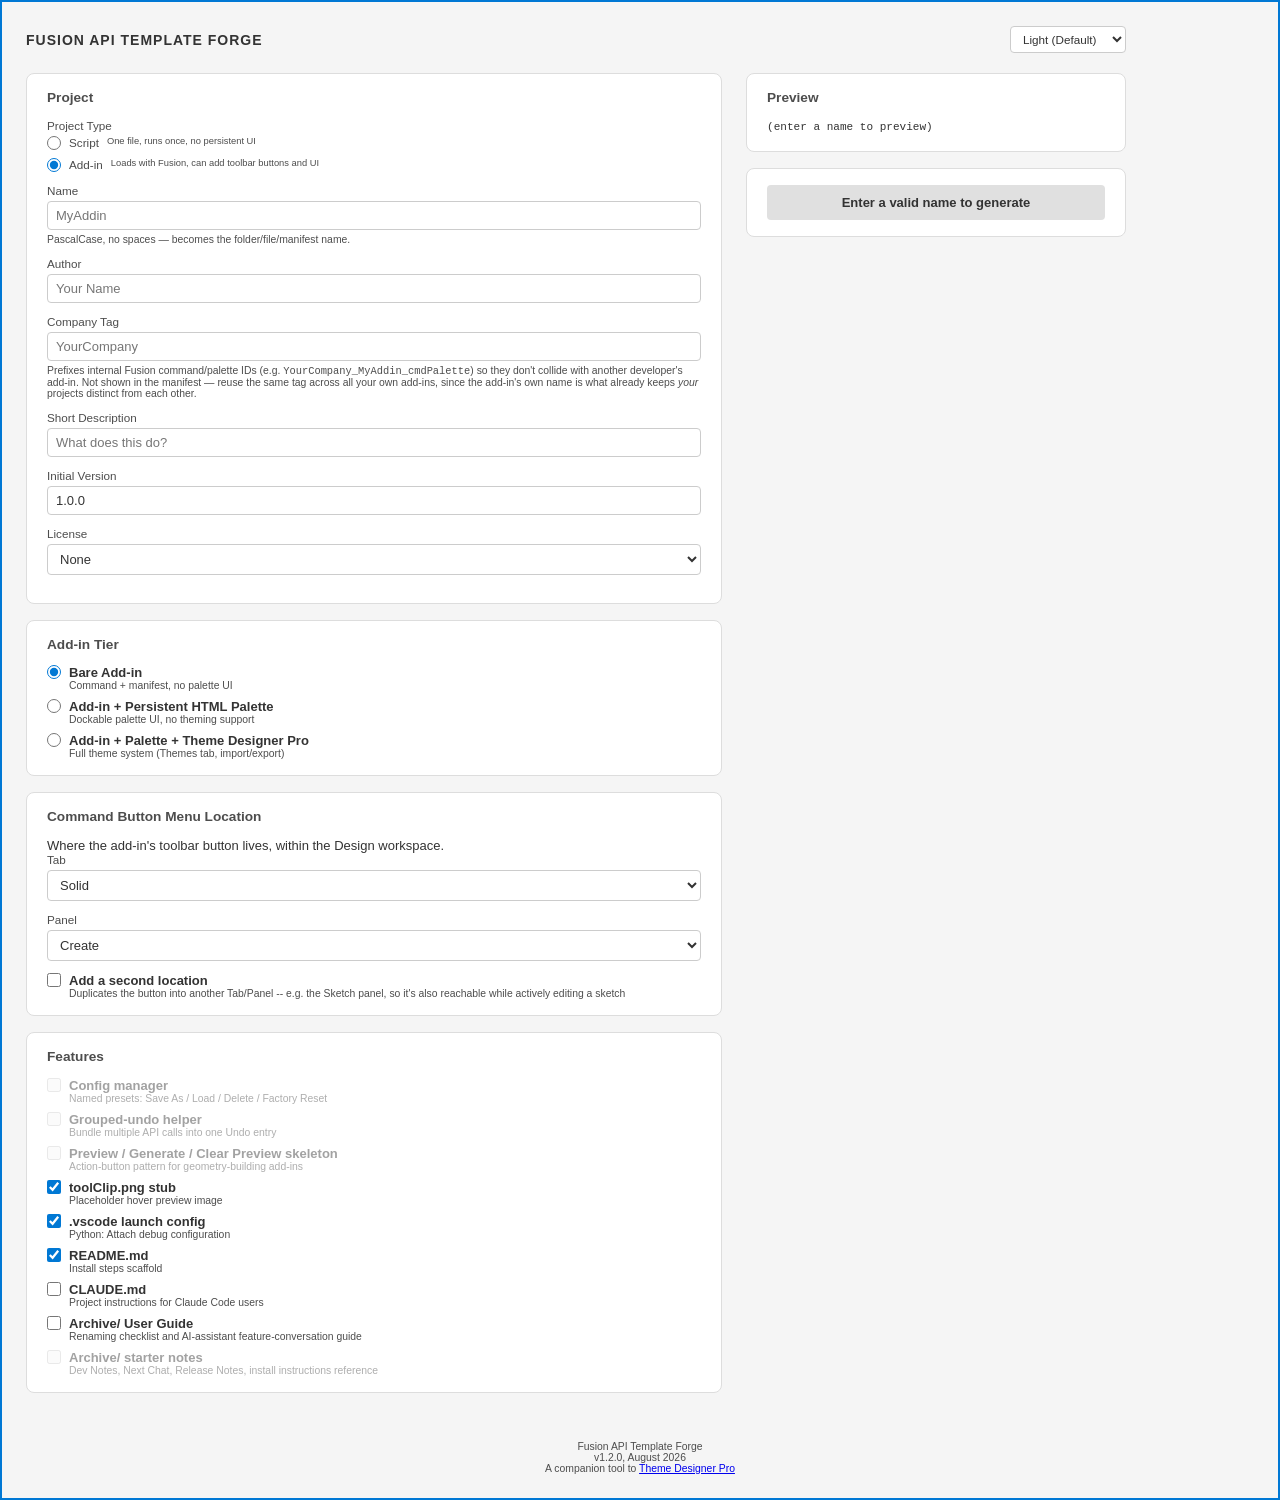
<file: index.html>
<!DOCTYPE html>
<html lang="en">
<head>
    <meta charset="UTF-8">
    <!-- Instantly redirects the browser to the actual app -->
    <meta http-equiv="refresh" content="0; url=FusionAPITemplateForge.html">
    <title>Loading Fusion API Template Forge...</title>
</head>
<body>
    <p>Redirecting to the Fusion API Template Forge... <a href="FusionAPITemplateForge.html">Click here</a> if you are not redirected automatically.</p>
</body>
</html>
</file>
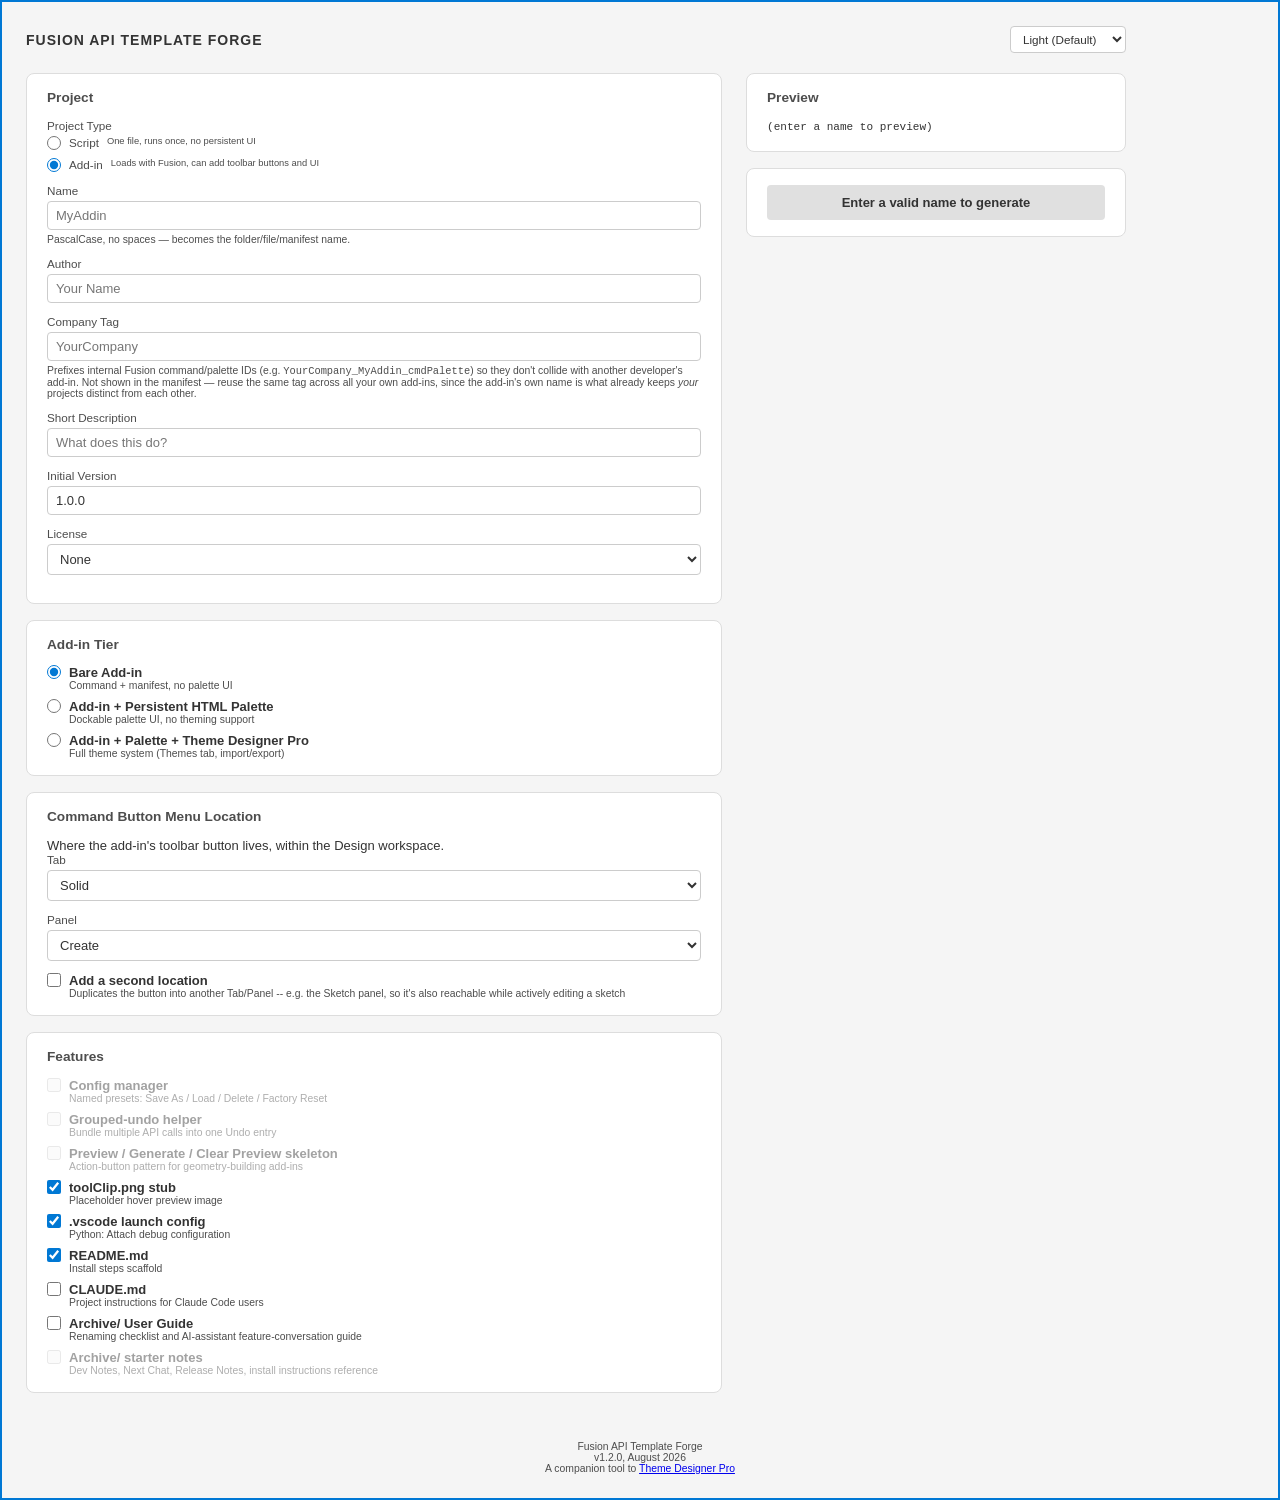
<file: FusionAPITemplateForge.html>
<!DOCTYPE html>
<html lang="en">
<head>
    <meta charset="UTF-8">
    <meta name="viewport" content="width=device-width, initial-scale=1.0">
    <title>Fusion API Template Forge</title>
    <link rel="stylesheet" href="style.css">
    <link rel="stylesheet" href="app.css">
</head>
<body>
    <div class="header">
        <div class="header-title">
            <h2>Fusion API Template Forge</h2>
        </div>
        <select id="app-theme-select" title="Theme (this page is themed with the same system it generates)">
            <option value="">Light (Default)</option>
            <option value="Classic Dark">Classic Dark</option>
            <option value="Ocean">Ocean</option>
            <option value="Hacker">Hacker</option>
            <option value="Solarized Dark">Solarized Dark</option>
            <option value="Gruvbox Light">Gruvbox Light</option>
            <option value="Warm Sepia">Warm Sepia</option>
            <option value="Solarized Light">Solarized Light</option>
            <option value="Hot Pink">Hot Pink</option>
        </select>
    </div>

    <div class="layout">
        <div class="left">
            <div class="panel">
                <h3>Project</h3>

                <div class="field-row">
                    <label>Project Type</label>
                    <div class="radio-group" id="projectType-group">
                        <label><input type="radio" name="projectType" value="script"> Script <span class="option-sub">One file, runs once, no persistent UI</span></label>
                        <label><input type="radio" name="projectType" value="addin" checked> Add-in <span class="option-sub">Loads with Fusion, can add toolbar buttons and UI</span></label>
                    </div>
                </div>

                <div class="field-row" id="name-row">
                    <label for="input-name">Name</label>
                    <input type="text" id="input-name" placeholder="MyAddin" autocomplete="off">
                    <span class="hint">PascalCase, no spaces &mdash; becomes the folder/file/manifest name.</span>
                    <span class="error-text">Name must be PascalCase with no spaces or special characters (e.g. "MyAddin").</span>
                </div>

                <div class="field-row">
                    <label for="input-author">Author</label>
                    <input type="text" id="input-author" placeholder="Your Name" autocomplete="off">
                </div>

                <div class="field-row" id="company-row">
                    <label for="input-company">Company Tag</label>
                    <input type="text" id="input-company" placeholder="YourCompany" autocomplete="off">
                    <span class="hint">Prefixes internal Fusion command/palette IDs (e.g. <code>YourCompany_MyAddin_cmdPalette</code>) so they don't collide with another developer's add-in. Not shown in the manifest &mdash; reuse the same tag across all your own add-ins, since the add-in's own name is what already keeps <em>your</em> projects distinct from each other.</span>
                </div>

                <div class="field-row">
                    <label for="input-description">Short Description</label>
                    <input type="text" id="input-description" placeholder="What does this do?" autocomplete="off">
                </div>

                <div class="field-row">
                    <label for="input-version">Initial Version</label>
                    <input type="text" id="input-version" value="1.0.0" autocomplete="off">
                </div>

                <div class="field-row">
                    <label for="input-license">License</label>
                    <select id="input-license">
                        <option value="" selected>None</option>
                        <option value="MIT">MIT</option>
                        <option value="Apache-2.0">Apache-2.0</option>
                        <option value="CC-BY-NC-SA-4.0">CC BY-NC-SA 4.0</option>
                    </select>
                </div>
            </div>

            <div class="panel" id="tier-panel">
                <h3>Add-in Tier</h3>
                <div class="radio-group" id="tier-group">
                    <label>
                        <input type="radio" name="tier" value="bare" checked>
                        <span><span class="option-title">Bare Add-in</span><span class="option-sub">Command + manifest, no palette UI</span></span>
                    </label>
                    <label>
                        <input type="radio" name="tier" value="palette">
                        <span><span class="option-title">Add-in + Persistent HTML Palette</span><span class="option-sub">Dockable palette UI, no theming support</span></span>
                    </label>
                    <label>
                        <input type="radio" name="tier" value="theme">
                        <span><span class="option-title">Add-in + Palette + Theme Designer Pro</span><span class="option-sub">Full theme system (Themes tab, import/export)</span></span>
                    </label>
                </div>
                <div class="note" id="tier-note" style="display:none;"></div>
            </div>

            <div class="panel" id="placement-panel">
                <h3>Command Button Menu Location</h3>
                <span class="hint">Where the add-in's toolbar button lives, within the Design workspace.</span>
                <div class="field-row">
                    <label for="input-panel-tab">Tab</label>
                    <select id="input-panel-tab"></select>
                </div>
                <div class="field-row">
                    <label for="input-panel-id">Panel</label>
                    <select id="input-panel-id"></select>
                </div>
                <div class="checkbox-group">
                    <label><input type="checkbox" id="input-secondary-enabled"><span><span class="option-title">Add a second location</span><span class="option-sub">Duplicates the button into another Tab/Panel -- e.g. the Sketch panel, so it's also reachable while actively editing a sketch</span></span></label>
                </div>
                <div id="secondary-placement-fields" style="display:none;">
                    <div class="field-row">
                        <label for="input-panel-tab-2">Tab</label>
                        <select id="input-panel-tab-2"></select>
                    </div>
                    <div class="field-row">
                        <label for="input-panel-id-2">Panel</label>
                        <select id="input-panel-id-2"></select>
                    </div>
                </div>
            </div>

            <div class="panel">
                <h3>Features</h3>
                <div class="checkbox-group">
                    <label id="feat-configManager-label"><input type="checkbox" id="feat-configManager" checked><span><span class="option-title">Config manager</span><span class="option-sub">Named presets: Save As / Load / Delete / Factory Reset</span></span></label>
                    <label id="feat-groupedUndo-label"><input type="checkbox" id="feat-groupedUndo" checked><span><span class="option-title">Grouped-undo helper</span><span class="option-sub">Bundle multiple API calls into one Undo entry</span></span></label>
                    <label id="feat-previewGenerate-label"><input type="checkbox" id="feat-previewGenerate" checked><span><span class="option-title">Preview / Generate / Clear Preview skeleton</span><span class="option-sub">Action-button pattern for geometry-building add-ins</span></span></label>
                    <label id="feat-toolClip-label"><input type="checkbox" id="feat-toolClip" checked><span><span class="option-title">toolClip.png stub</span><span class="option-sub">Placeholder hover preview image</span></span></label>
                    <label id="feat-vscode-label"><input type="checkbox" id="feat-vscode" checked><span><span class="option-title">.vscode launch config</span><span class="option-sub">Python: Attach debug configuration</span></span></label>
                    <label id="feat-readme-label"><input type="checkbox" id="feat-readme" checked><span><span class="option-title">README.md</span><span class="option-sub">Install steps scaffold</span></span></label>
                    <label id="feat-claudeMd-label"><input type="checkbox" id="feat-claudeMd"><span><span class="option-title">CLAUDE.md</span><span class="option-sub">Project instructions for Claude Code users</span></span></label>
                    <label id="feat-archiveGuide-label"><input type="checkbox" id="feat-archiveGuide"><span><span class="option-title">Archive/ User Guide</span><span class="option-sub">Renaming checklist and AI-assistant feature-conversation guide</span></span></label>
                    <label id="feat-archiveExtras-label"><input type="checkbox" id="feat-archiveExtras"><span><span class="option-title">Archive/ starter notes</span><span class="option-sub">Dev Notes, Next Chat, Release Notes, install instructions reference</span></span></label>
                </div>
                <div class="note" id="bundled-note" style="display:none;">
                    Preview/Generate/Clear Preview calls the grouped-undo helper internally, so grouped-undo is locked on while it's checked.
                </div>
            </div>
        </div>

        <div class="right">
            <div class="panel">
                <h3>Preview</h3>
                <div id="file-tree"></div>
            </div>

            <div class="panel">
                <button class="btn" id="generate-btn" disabled>Enter a name to generate</button>
            </div>

            <div class="panel" id="next-steps-panel">
                <h3>Next Steps</h3>
                <div id="next-steps-content"></div>
            </div>
        </div>
    </div>

    <div class="field-hint version-footer">
        Fusion API Template Forge<br>
        <span id="app-version-line"></span><br>
        A companion tool to <a href="https://github.com/edjohnson100/ThemeDesigner" target="_blank" rel="noopener">Theme Designer Pro</a>
    </div>

    <script src="lib/jszip.min.js"></script>
    <script src="app.js"></script>
</body>
</html>
</file>
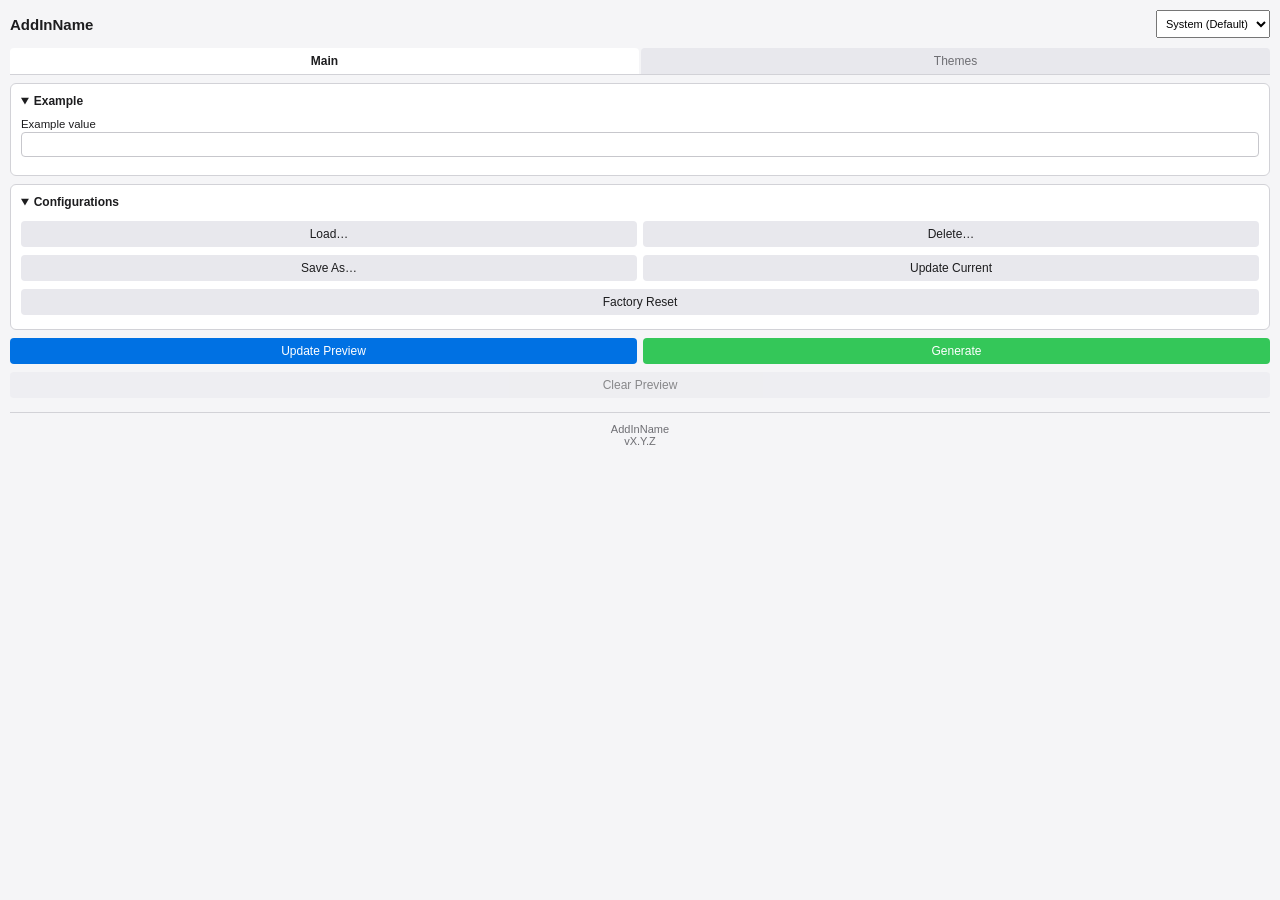
<file: templates/addin/palette/resources/AddInName_Index.html>
<!DOCTYPE html>
<html>
<head>
  <meta charset="utf-8">
  <link rel="stylesheet" href="style.css?v=1">
</head>
<body>
  <div id="app">
    <div class="header">
      <div>
        <h2>AddInName</h2>
        <div id="versionTag" class="sub-header"></div>
      </div>
      <!-- FORGE:IF themeDesigner -->
      <select id="theme.name" style="width: auto; height: 28px; font-size: 11px; padding: 2px 5px;">
        <option value="System">System (Default)</option>
        <option value="Light">Light</option>
        <option value="Dark">Dark</option>
        <option value="Midnight">Midnight</option>
        <option value="Sandstone">Sandstone</option>
      </select>
      <!-- FORGE:ENDIF -->
    </div>

    <div class="tabs">
      <button class="tab-button active" data-tab="main">Main</button>
      <!-- FORGE:IF themeDesigner -->
      <button class="tab-button" data-tab="themes">Themes</button>
      <!-- FORGE:ENDIF -->
    </div>

    <div id="notification" class="notification hidden"></div>

    <div id="tab-main" class="tab-panel active">
      <!-- TODO: replace this example section with your add-in's real fields. -->
      <details class="section" open>
        <summary>Example</summary>
        <label>Example value <input type="number" step="0.1" id="main.exampleValue"></label>
        <span class="field-error" data-error-for="exampleValue"></span>
      </details>

      <div id="main-notification" class="notification hidden"></div>

      <!-- FORGE:IF configManager -->
      <details class="section" open>
        <summary>Configurations</summary>
        <div class="config-active" id="main-config-active"></div>
        <div class="actions secondary">
          <button type="button" data-config-action="load" data-tab="main">Load&hellip;</button>
          <button type="button" data-config-action="delete" data-tab="main">Delete&hellip;</button>
        </div>
        <div class="actions secondary">
          <button type="button" data-config-action="save_as" data-tab="main">Save As&hellip;</button>
          <button type="button" id="main-config-update" data-config-action="update_current" data-tab="main">Update Current</button>
        </div>
        <div class="actions secondary">
          <button type="button" data-action="factory_reset" data-tab="main">Factory Reset</button>
        </div>
      </details>
      <!-- FORGE:ENDIF -->

      <!-- FORGE:IF previewGenerate -->
      <div class="actions">
        <button type="button" data-action="update_preview" data-tab="main">Update Preview</button>
        <button type="button" data-action="generate" data-tab="main">Generate</button>
      </div>
      <div class="actions secondary">
        <button type="button" class="clear-preview-button" data-action="clear_preview" data-tab="main" disabled>Clear Preview</button>
      </div>
      <!-- FORGE:ENDIF -->
    </div>

    <!-- FORGE:IF themeDesigner -->
    <div id="tab-themes" class="tab-panel">
      <details class="section" open>
        <summary>Themes</summary>
        <span class="field-hint">"System" (in the header above) follows your OS's light/dark setting automatically.</span>

        <label>Font family
          <select id="theme.fontFamily">
            <option value="-apple-system, &quot;Segoe UI&quot;, Helvetica, Arial, sans-serif">Sans-serif</option>
            <option value="Georgia, &quot;Times New Roman&quot;, Times, serif">Serif</option>
            <option value="Consolas, &quot;Courier New&quot;, Courier, monospace">Monospace</option>
          </select>
        </label>
        <label>Base font size (px)
          <input type="number" id="theme.fontSize" min="10" max="20" step="1">
        </label>
        <span class="field-hint">Font settings apply on top of whichever theme is selected above, and are included when you export a theme below.</span>

        <div class="actions secondary">
          <button type="button" id="theme-import-json">Import theme.json&hellip;</button>
          <button type="button" id="theme-export-json">Export theme.json&hellip;</button>
        </div>
        <div class="actions secondary">
          <button type="button" id="theme-import-css">Import style.css&hellip;</button>
          <button type="button" id="theme-export-css">Export style.css&hellip;</button>
        </div>
        <div class="actions secondary">
          <button type="button" id="theme-remove" disabled>Remove Selected Theme</button>
          <button type="button" id="theme-factory-reset">Factory Reset Themes</button>
        </div>
        <span class="field-hint" id="theme-import-hint"></span>
      </details>
    </div>
    <!-- FORGE:ENDIF -->

    <div class="field-hint version-footer">AddInName<br><span id="footerVersion">vX.Y.Z</span></div>
  </div>

  <div id="modal-overlay" class="modal-overlay hidden">
    <div class="modal" role="dialog" aria-modal="true" tabindex="-1">
      <div class="modal-title" id="modal-title"></div>
      <div class="modal-body" id="modal-body"></div>
      <div class="modal-actions">
        <button type="button" class="modal-btn-cancel" id="modal-btn-cancel">Cancel</button>
        <button type="button" class="modal-btn-confirm" id="modal-btn-confirm">OK</button>
      </div>
    </div>
  </div>

  <script src="script.js?v=1"></script>
</body>
</html>
</file>
<file: style.css>
/* 1. Default Light */
:root {
    --font-family: 'Segoe UI', Tahoma, sans-serif;
    --font-size-base: 13px;
    --bg-body: #f5f5f5;
    --text-main: #333333;
    --text-sub: #4d4d4d;
    --border-color: #dddddd;
    --row-bg: #ffffff;
    --row-border: #cccccc;
    --row-hover: #e8e8e8;
    --input-bg: #ffffff;
    --input-border: #cccccc;
    --input-text: #333333;
    --input-placeholder: #767676;
    --toggle-bg: #ccc;
    --header-hover: #e8e8e8;
    --tab-bg: #e0e0e0;
    --tab-active-bg: #ffffff;
    --tab-text: #4d4d4d;
    --tab-active-text: #0078d4;
    --btn-primary: #0078d4;
    --btn-primary-hover: #106ebe;
    --btn-success: #28a745;
    --btn-success-hover: #218838;
    --btn-secondary: #e0e0e0;
    --btn-secondary-hover: #d0d0d0;
    --btn-secondary-text: #333333;
    --status-success-bg: #d4edda;
    --status-success-text: #155724;
    --status-error-bg: #f8d7da;
    --status-error-text: #721c24;
    --status-info-bg: #cce5ff;
    --status-info-text: #004085;
    --banner-warning-bg: #fff8e1;
    --banner-warning-text: #8a6d00;
    --banner-warning-border: #e6c200;
}

/* 2. Classic Dark */
[data-theme="Classic Dark"] {
    --font-family: 'Segoe UI', Tahoma, sans-serif;
    --font-size-base: 13px;
    --bg-body: #222222;
    --text-main: #eeeeee;
    --text-sub: #cccccc;
    --border-color: #444444;
    --row-bg: #2a2a2a;
    --row-border: #444444;
    --row-hover: #333333;
    --input-bg: #3f3f3f;
    --input-border: #666666;
    --input-text: #ffffff;
    --input-placeholder: #888888;
    --toggle-bg: #555;
    --header-hover: #333333;
    --tab-bg: #1a1a1a;
    --tab-active-bg: #2a2a2a;
    --tab-text: #bbbbbb;
    --tab-active-text: #4cc9f0;
    --btn-primary: #0069d9;
    --btn-primary-hover: #0056b3;
    --btn-success: #1e7e34;
    --btn-success-hover: #155724;
    --btn-secondary: #444444;
    --btn-secondary-hover: #555555;
    --btn-secondary-text: #ffffff;
    --status-success-bg: #1e4620;
    --status-success-text: #d4edda;
    --status-error-bg: #4c1d1d;
    --status-error-text: #f8d7da;
    --status-info-bg: #1d364d;
    --status-info-text: #cce5ff;
    --banner-warning-bg: #3a3210;
    --banner-warning-text: #f0d878;
    --banner-warning-border: #6b5c1a;
}

/* 3. Ocean */
[data-theme="Ocean"] {
    --font-family: 'Segoe UI', Tahoma, sans-serif;
    --font-size-base: 13px;
    --bg-body: #0f172a;
    --text-main: #e2e8f0;
    --text-sub: #94a3b8;
    --border-color: #334155;
    --row-bg: #1e293b;
    --row-border: #334155;
    --row-hover: #475569;
    --input-bg: #0f172a;
    --input-border: #475569;
    --input-text: #f8fafc;
    --input-placeholder: #64748b;
    --toggle-bg: #475569;
    --header-hover: #334155;
    --tab-bg: #0f172a;
    --tab-active-bg: #1e293b;
    --tab-text: #94a3b8;
    --tab-active-text: #38bdf8;
    --btn-primary: #0ea5e9;
    --btn-primary-hover: #0284c7;
    --btn-success: #10b981;
    --btn-success-hover: #059669;
    --btn-secondary: #334155;
    --btn-secondary-hover: #475569;
    --btn-secondary-text: #f8fafc;
    --status-success-bg: #064e3b;
    --status-success-text: #a7f3d0;
    --status-error-bg: #7f1d1d;
    --status-error-text: #fecaca;
    --status-info-bg: #1e3a8a;
    --status-info-text: #bfdbfe;
    --banner-warning-bg: #451a03;
    --banner-warning-text: #fcd34d;
    --banner-warning-border: #92400e;
}

/* 4. Hacker */
[data-theme="Hacker"] {
    --font-family: 'Consolas', 'Courier New', monospace;
    --font-size-base: 16px;
    --bg-body: #0a0a0a;
    --text-main: #00ff00;
    --text-sub: #00aa00;
    --border-color: #004400;
    --row-bg: #141414;
    --row-border: #004400;
    --row-hover: #002200;
    --input-bg: #050505;
    --input-border: #005500;
    --input-text: #00ff00;
    --input-placeholder: #005500;
    --toggle-bg: #004400;
    --header-hover: #002200;
    --tab-bg: #000000;
    --tab-active-bg: #141414;
    --tab-text: #00aa00;
    --tab-active-text: #00ff00;
    --btn-primary: #008800;
    --btn-primary-hover: #00aa00;
    --btn-success: #006600;
    --btn-success-hover: #008800;
    --btn-secondary: #003300;
    --btn-secondary-hover: #005500;
    --btn-secondary-text: #00ff00;
    --status-success-bg: #003300;
    --status-success-text: #00ff00;
    --status-error-bg: #330000;
    --status-error-text: #ff0000;
    --status-info-bg: #001133;
    --status-info-text: #0088ff;
    --banner-warning-bg: #332b00;
    --banner-warning-text: #ffff00;
    --banner-warning-border: #666600;
}

/* 5. Solarized Dark */
[data-theme="Solarized Dark"] {
    --font-family: 'Segoe UI', Tahoma, sans-serif;
    --font-size-base: 13px;
    --bg-body: #002b36;
    --text-main: #93a1a1;
    --text-sub: #586e75;
    --border-color: #1a4b5c;
    --row-bg: #073642;
    --row-border: #1a4b5c;
    --row-hover: #0e4a5c;
    --input-bg: #002b36;
    --input-border: #586e75;
    --input-text: #93a1a1;
    --input-placeholder: #586e75;
    --toggle-bg: #586e75;
    --header-hover: #0e4a5c;
    --tab-bg: #002b36;
    --tab-active-bg: #073642;
    --tab-text: #586e75;
    --tab-active-text: #2aa198;
    --btn-primary: #268bd2;
    --btn-primary-hover: #2aa198;
    --btn-success: #859900;
    --btn-success-hover: #738a00;
    --btn-secondary: #1a4b5c;
    --btn-secondary-hover: #0e4a5c;
    --btn-secondary-text: #93a1a1;
    --status-success-bg: #073642;
    --status-success-text: #859900;
    --status-error-bg: #073642;
    --status-error-text: #dc322f;
    --status-info-bg: #073642;
    --status-info-text: #268bd2;
    --banner-warning-bg: #3a2f00;
    --banner-warning-text: #b58900;
    --banner-warning-border: #6b5900;
}

/* 6. Gruvbox Light */
[data-theme="Gruvbox Light"] {
    --font-family: 'Segoe UI', Tahoma, sans-serif;
    --font-size-base: 13px;
    --bg-body: #fbf1c7;
    --text-main: #3c3836;
    --text-sub: #5c5248;
    --border-color: #d5c4a1;
    --row-bg: #ebdbb2;
    --row-border: #d5c4a1;
    --row-hover: #e8d2a6;
    --input-bg: #f9f5d7;
    --input-border: #bdae93;
    --input-text: #3c3836;
    --input-placeholder: #8a7d6c;
    --toggle-bg: #bdae93;
    --header-hover: #e8d2a6;
    --tab-bg: #d5c4a1;
    --tab-active-bg: #ebdbb2;
    --tab-text: #5c5248;
    --tab-active-text: #076678;
    --btn-primary: #076678;
    --btn-primary-hover: #458588;
    --btn-success: #79740e;
    --btn-success-hover: #98971a;
    --btn-secondary: #d5c4a1;
    --btn-secondary-hover: #bdae93;
    --btn-secondary-text: #3c3836;
    --status-success-bg: #ebdbb2;
    --status-success-text: #79740e;
    --status-error-bg: #ebdbb2;
    --status-error-text: #9d0006;
    --status-info-bg: #ebdbb2;
    --status-info-text: #076678;
    --banner-warning-bg: #f2e5bc;
    --banner-warning-text: #b57614;
    --banner-warning-border: #d79921;
}

/* 7. Warm Sepia */
[data-theme="Warm Sepia"] {
    --font-family: Georgia, 'Times New Roman', Times, serif;
    --font-size-base: 13px;
    --bg-body: #f4ecd8;
    --text-main: #433422;
    --text-sub: #5a4c3a;
    --border-color: #dfd2bc;
    --row-bg: #fbf6ec;
    --row-border: #dfd2bc;
    --row-hover: #f0e3cc;
    --input-bg: #ffffff;
    --input-border: #c4b49c;
    --input-text: #433422;
    --input-placeholder: #8a7a64;
    --toggle-bg: #c4b49c;
    --header-hover: #f0e3cc;
    --tab-bg: #eadecc;
    --tab-active-bg: #fbf6ec;
    --tab-text: #5a4c3a;
    --tab-active-text: #d97736;
    --btn-primary: #8c6b4a;
    --btn-primary-hover: #75573a;
    --btn-success: #6b8e23;
    --btn-success-hover: #556b2f;
    --btn-secondary: #eadecc;
    --btn-secondary-hover: #dfd2bc;
    --btn-secondary-text: #433422;
    --status-success-bg: #e1eed4;
    --status-success-text: #556b2f;
    --status-error-bg: #f2d6d6;
    --status-error-text: #8b0000;
    --status-info-bg: #dcece8;
    --status-info-text: #2f4f4f;
    --banner-warning-bg: #f0dfc0;
    --banner-warning-text: #8a5a00;
    --banner-warning-border: #d1a662;
}

/* 8. Solarized Light */
[data-theme="Solarized Light"] {
    --font-family: 'Segoe UI', Tahoma, sans-serif;
    --font-size-base: 13px;
    --bg-body: #fdf6e3;
    --text-main: #586e75;
    --text-sub: #657b83;
    --border-color: #eee8d5;
    --row-bg: #eee8d5;
    --row-border: #e6dfcb;
    --row-hover: #e4ddc4;
    --input-bg: #fdf6e3;
    --input-border: #93a1a1;
    --input-text: #586e75;
    --input-placeholder: #839496;
    --toggle-bg: #93a1a1;
    --header-hover: #e4ddc4;
    --tab-bg: #eee8d5;
    --tab-active-bg: #fdf6e3;
    --tab-text: #657b83;
    --tab-active-text: #268bd2;
    --btn-primary: #268bd2;
    --btn-primary-hover: #2aa198;
    --btn-success: #859900;
    --btn-success-hover: #738a00;
    --btn-secondary: #eee8d5;
    --btn-secondary-hover: #e4ddc4;
    --btn-secondary-text: #586e75;
    --status-success-bg: #eee8d5;
    --status-success-text: #859900;
    --status-error-bg: #eee8d5;
    --status-error-text: #dc322f;
    --status-info-bg: #eee8d5;
    --status-info-text: #268bd2;
    --banner-warning-bg: #fdf1d0;
    --banner-warning-text: #965a00;
    --banner-warning-border: #cb9b1e;
}

/* 9. Hot Pink */
[data-theme="Hot Pink"] {
    --font-family: 'Segoe UI', Tahoma, sans-serif;
    --font-size-base: 16px;
    --bg-body: #f5f5f5;
    --text-main: #333333;
    --text-sub: #666666;
    --border-color: #dddddd;
    --row-bg: #ffffff;
    --row-border: #cccccc;
    --row-hover: #e8e8e8;
    --input-bg: #ffffff;
    --input-border: #cccccc;
    --input-text: #333333;
    --input-placeholder: #aaaaaa;
    --toggle-bg: #ccc;
    --header-hover: #e8e8e8;
    --tab-bg: #e0e0e0;
    --tab-active-bg: #ffffff;
    --tab-text: #666666;
    --tab-active-text: #0078d4;
    --btn-primary: #e401dd;
    --btn-primary-hover: #bc10ad;
    --btn-success: #29a6a8;
    --btn-success-hover: #218687;
    --btn-secondary: #e0e0e0;
    --btn-secondary-hover: #d0d0d0;
    --btn-secondary-text: #333333;
    --status-success-bg: #d7eeee;
    --status-success-text: #155652;
    --status-error-bg: #f7d4f0;
    --status-error-text: #721c24;
    --status-info-bg: #feffcc;
    --status-info-text: #828500;
    --banner-warning-bg: #fff3cd;
    --banner-warning-text: #856404;
    --banner-warning-border: #ffe69c;
}

body { background-color: var(--bg-body); border: 2px solid var(--btn-primary); color: var(--text-main); font-family: var(--font-family); margin: 0; padding: 15px; font-size: var(--font-size-base); transition: background-color 0.3s, color 0.3s; }
.header { display: flex; justify-content: space-between; align-items: flex-start; margin-bottom: 15px; }
h2 { margin: 0 0 2px 0; font-size: calc(var(--font-size-base) + 1px); text-transform: uppercase; letter-spacing: 1px; }
.sub-header { color: var(--text-sub); font-size: calc(var(--font-size-base) - 2px); font-style: italic; }

/* TABS */
.tabs { 
    display: flex; 
    border-bottom: 2px solid var(--border-color); 
    margin-bottom: 15px; 
    flex-wrap: wrap; 
}
.tab-btn { 
    flex: 1 1 auto; 
    width: auto;
    background: var(--tab-bg); 
    color: var(--tab-text); 
    border: none; 
    padding: 8px 2px; /* Minimal padding to maximize text space */
    cursor: pointer; 
    font-weight: bold; 
    border-radius: 4px 4px 0 0; 
    transition: 0.2s; 

    /* --- NEW SIZING & OVERFLOW RULES --- */
    font-size: calc(var(--font-size-base) - 1px); /* Shrink the text slightly */
    white-space: nowrap;    /* Force text to stay on a single line */
    overflow: hidden;       /* Clip the text if the palette gets too narrow */
    text-overflow: ellipsis;/* Add '...' if the text gets clipped */
}
.tab-btn:hover { background: var(--tab-active-bg); opacity: 0.8; }
.tab-btn.active { background: var(--tab-active-bg); color: var(--tab-active-text); border-bottom: 2px solid var(--tab-active-text); margin-bottom: -2px; }
.tab-content { display: none; animation: fadeIn 0.2s; }
.tab-content.active { display: block; }
@keyframes fadeIn { from { opacity: 0; transform: translateY(5px); } to { opacity: 1; transform: translateY(0); } }

/* BUTTONS */
button { border: none; padding: 8px 12px; border-radius: 4px; font-weight: 600; cursor: pointer; transition: 0.2s; width: 100%; box-sizing: border-box; }
.btn-primary { background: var(--btn-primary); color: white; }
.btn-primary:hover { background: var(--btn-primary-hover); }
.btn-success { background: var(--btn-success); color: white; border-bottom: 3px solid rgba(0,0,0,0.2); }
.btn-success:hover { background: var(--btn-success-hover); }
.btn-secondary { background: var(--btn-secondary); color: var(--btn-secondary-text); }
.btn-secondary:hover { background: var(--btn-secondary-hover); }
.icon-btn { background: var(--btn-primary); color: white; padding: 4px 10px; font-size: calc(var(--font-size-base) - 1px); width: auto; }
.action-btn { width: 32px; background: var(--row-bg); border: 1px solid var(--border-color); color: var(--text-sub); display: inline-flex; justify-content: center; align-items: center; padding: 4px; margin-left: 2px; }
.action-btn:hover { background: var(--row-hover); color: var(--text-main); }
.del-btn:hover { color: #d9534f; }

/* INPUTS */
input[type="text"], input[type="number"], select, textarea { background: var(--input-bg); border: 1px solid var(--input-border); color: var(--input-text); padding: 6px; border-radius: 3px; width: 100%; box-sizing: border-box; font-family: inherit; }
textarea { height: 80px; margin-bottom: 10px; resize: vertical; }
.input-group { display: flex; gap: 5px; margin-top: 10px; }
.input-group button { width: auto; white-space: nowrap; }
/* Placeholder text visibility */
::placeholder {
    color: var(--input-placeholder); 
    opacity: 1; /* Forces browsers like Firefox to not fade the text */
}

/* CHECKBOXES & RADIOS (Standard) */
input[type="checkbox"]:not(.switch input), input[type="radio"] { 
    accent-color: var(--btn-primary); 
    width: 14px; height: 14px; margin: 0; cursor: pointer; 
}

/* RANGE SLIDERS */
input[type="range"] { -webkit-appearance: none; width: 100%; background: transparent; margin: 5px 0; }
input[type="range"]:focus { outline: none; }
input[type="range"]::-webkit-slider-runnable-track { width: 100%; height: 4px; cursor: pointer; background: var(--toggle-bg); border-radius: 2px; }
input[type="range"]::-webkit-slider-thumb { height: 14px; width: 14px; border-radius: 50%; background: var(--btn-primary); cursor: pointer; -webkit-appearance: none; margin-top: -5px; transition: transform 0.1s; }
input[type="range"]::-webkit-slider-thumb:hover { transform: scale(1.2); }

/* SCROLLBARS (Webkit - Chrome/Edge/Fusion Browser) */
::-webkit-scrollbar { width: 8px; height: 8px; }
::-webkit-scrollbar-track { background: var(--bg-body); }
::-webkit-scrollbar-thumb { background: var(--border-color); border-radius: 4px; }
::-webkit-scrollbar-thumb:hover { background: var(--text-sub); }
::-webkit-scrollbar-corner { background: var(--bg-body); }

/* DIVIDERS */
hr.divider { border: 0; border-top: 1px solid var(--border-color); margin: 15px 0; }

/* SECTIONS & GRIDS */
.section { margin-bottom: 10px; border: 1px solid var(--border-color); border-radius: 4px; overflow: hidden; }
.section-header { display: flex; justify-content: space-between; align-items: center; padding: 8px 10px; background: var(--row-bg); cursor: pointer; user-select: none; }
.section-header h3 { margin: 0; font-size: var(--font-size-base); pointer-events: none; }
.section-content { padding: 10px; background: var(--bg-body); border-top: 1px solid var(--border-color); }
.section.collapsed .section-content { display: none; }
.arrow { font-size: calc(var(--font-size-base) - 3px); transition: transform 0.2s; color: var(--text-sub); }
.section.collapsed .arrow { transform: rotate(-90deg); }
.create-grid { display: grid; grid-template-columns: 1fr 1fr; gap: 8px; margin-bottom: 8px; }
.full-width { grid-column: span 2; }
.data-container { display: flex; flex-direction: column; gap: 5px; }

/* ROWS (Params & Configs) */
.data-row { display: flex; justify-content: space-between; align-items: center; background: var(--row-bg); padding: 6px 8px; border-radius: 4px; border: 1px solid var(--row-border); gap: 5px; }
.row-label { flex-grow: 1; font-weight: bold; overflow: hidden; text-overflow: ellipsis; white-space: nowrap; font-size: calc(var(--font-size-base) - 1px); }
.row-controls { display: flex; align-items: center; gap: 2px; }

/* CONTROLS BAR */
.controls-bar { display: flex; justify-content: space-between; align-items: center; margin-bottom: 10px; gap: 10px; }
.search-container { flex-grow: 1; }
.search-input { border-radius: 12px !important; padding: 4px 10px !important; font-size: calc(var(--font-size-base) - 1px); }
.fav-toggle { display: flex; align-items: center; cursor: pointer; font-size: calc(var(--font-size-base) - 2px); color: var(--text-sub); font-weight: bold; gap: 4px; }

/* STATUS BOX */
.status-box { margin-bottom: 15px; padding: 10px; border-radius: 4px; font-size: calc(var(--font-size-base) - 1px); text-align: center; display: none; font-weight: bold; white-space: pre-wrap; }
.status-box.success { background: var(--status-success-bg); color: var(--status-success-text); border: 1px solid var(--status-success-text); display: block; }
.status-box.error { background: var(--status-error-bg); color: var(--status-error-text); border: 1px solid var(--status-error-text); display: block; }
.status-box.info { background: var(--status-info-bg); color: var(--status-info-text); border: 1px solid var(--status-info-text); display: block; }
.empty-state { padding: 10px; color: var(--text-sub); text-align: center; font-style: italic; }

/* ALERT / EDIT BANNER -- optional; used by add-ins with an inline warning
   strip (e.g. GridfinityGeneratorPlus's "unsaved edits" banner). Distinct
   from .status-box, which is a transient action-result message. */
.banner-warning { margin-bottom: 15px; padding: 8px 10px; border-radius: 4px; font-size: calc(var(--font-size-base) - 1px); background: var(--banner-warning-bg); color: var(--banner-warning-text); border: 1px solid var(--banner-warning-border); }

/* TOGGLES */
.theme-switch { position: relative; display: inline-block; width: 34px; height: 18px; }
.theme-switch input { display: none; }
.theme-slider { position: absolute; cursor: pointer; top: 0; left: 0; right: 0; bottom: 0; background-color: var(--toggle-bg); transition: .4s; border-radius: 34px; }
.theme-slider:before { position: absolute; content: ""; height: 12px; width: 12px; left: 3px; bottom: 3px; background-color: white; transition: .4s; border-radius: 50%; }
.theme-switch input:checked + .theme-slider { background-color: var(--btn-primary); }
input:checked + .theme-slider:before { transform: translateX(16px); }
.switch { position: relative; display: inline-block; width: 34px; height: 18px; }
.switch input { opacity: 0; width: 0; height: 0; }
.switch input:checked + .theme-slider { background-color: var(--btn-success); }

/* MODAL */
.modal-overlay { display: none; position: fixed; top: 0; left: 0; width: 100%; height: 100%; background: rgba(0,0,0,0.6); z-index: 100; justify-content: center; align-items: center; backdrop-filter: blur(2px); }
.modal-content { background: var(--row-bg); padding: 20px; border-radius: 8px; width: 85%; max-width: 300px; border: 1px solid var(--border-color); box-shadow: 0 4px 20px rgba(0,0,0,0.5); display: flex; flex-direction: column; gap: 10px; }
.modal-content h3 { margin: 0 0 5px 0; font-size: calc(var(--font-size-base) + 1px); border-bottom: 1px solid var(--border-color); padding-bottom: 5px; }
.modal-label { font-size: calc(var(--font-size-base) - 2px); color: var(--text-sub); font-weight: bold; margin-bottom: -5px; }
.modal-actions { display: flex; gap: 10px; margin-top: 10px; }
.modal-btn { flex: 1; padding: 8px; border: none; border-radius: 4px; cursor: pointer; font-weight: bold; transition: 0.2s; }
.btn-cancel { background: var(--btn-secondary); color: var(--btn-secondary-text); }
.btn-cancel:hover { background: var(--btn-secondary-hover); }
.btn-save { background: var(--btn-primary); color: white; }
.btn-save:hover { background: var(--btn-primary-hover); }
</file>
<file: app.css>
body {
    font-family: var(--font-family);
    font-size: var(--font-size-base);
    background: var(--bg-body);
    color: var(--text-main);
    margin: 0;
    padding: 24px;
}

.header {
    display: flex;
    align-items: center;
    justify-content: space-between;
    gap: 12px;
    margin-bottom: 20px;
    max-width: 1100px;
}

.header-title {
    flex-shrink: 0;
    white-space: nowrap;
}

.header h2 {
    margin: 0;
}

#app-theme-select {
    background: var(--input-bg);
    border: 1px solid var(--input-border);
    color: var(--input-text);
    border-radius: 4px;
    padding: 5px 8px;
    font-size: 0.9em;
    width: auto;
    flex: 0 0 auto;
}

.layout {
    display: grid;
    grid-template-columns: minmax(320px, 1fr) minmax(280px, 380px);
    gap: 24px;
    align-items: start;
    max-width: 1100px;
}

.panel {
    background: var(--row-bg);
    border: 1px solid var(--border-color);
    border-radius: 8px;
    padding: 16px 20px;
    margin-bottom: 16px;
}

.panel h3 {
    margin-top: 0;
    font-size: 1.05em;
    color: var(--text-sub);
}

.field-row {
    display: flex;
    flex-direction: column;
    gap: 4px;
    margin-bottom: 12px;
}

.field-row label {
    font-size: 0.9em;
    color: var(--text-sub);
}

.field-row input[type="text"],
.field-row select {
    background: var(--input-bg);
    border: 1px solid var(--input-border);
    color: var(--input-text);
    border-radius: 4px;
    padding: 6px 8px;
    font-size: 1em;
}

.field-row .hint {
    font-size: 0.8em;
    color: var(--text-sub);
}

.field-row.invalid input {
    border-color: var(--status-error-text);
}

.field-row .error-text {
    font-size: 0.8em;
    color: var(--status-error-text);
    display: none;
}

.field-row.invalid .error-text {
    display: block;
}

.radio-group,
.checkbox-group {
    display: flex;
    flex-direction: column;
    gap: 8px;
}

.radio-group label,
.checkbox-group label {
    display: flex;
    align-items: flex-start;
    gap: 8px;
    cursor: pointer;
}

.checkbox-group label.disabled,
.radio-group label.disabled {
    opacity: 0.45;
    cursor: not-allowed;
}

.option-title {
    font-weight: 600;
}

.option-sub {
    font-size: 0.8em;
    color: var(--text-sub);
    display: block;
}

.note {
    background: var(--status-info-bg);
    color: var(--status-info-text);
    border-radius: 4px;
    padding: 8px 10px;
    font-size: 0.85em;
    margin-top: 8px;
}

#file-tree {
    font-family: 'Consolas', 'SFMono-Regular', monospace;
    font-size: 0.85em;
    white-space: pre;
    line-height: 1.5;
}

.btn {
    background: var(--btn-primary);
    color: #fff;
    border: none;
    border-radius: 4px;
    padding: 10px 18px;
    font-size: 1em;
    cursor: pointer;
    width: 100%;
}

.btn:hover {
    background: var(--btn-primary-hover);
}

.btn:disabled {
    background: var(--btn-secondary);
    color: var(--btn-secondary-text);
    cursor: not-allowed;
}

#next-steps-panel {
    display: none;
    white-space: pre-wrap;
}

#next-steps-panel.visible {
    display: block;
}

.field-hint.version-footer {
    text-align: center;
    color: var(--text-sub);
    font-size: 0.8em;
    margin-top: 32px;
}
</file>
<file: templates/addin/palette/resources/style.css>
/* ==========================================================================
   Canonical theme variable schema (fleet-wide -- see Archive/!Fleet_Standardization_Prompt.md).
   :root holds "Light" (the default). Every other theme is a
   :root[data-theme="Name"] block overriding the same variable names.
   Do not rename or drop variables here without checking script.js's
   THEME_VAR_NAMES list stays in sync.
   ========================================================================== */
:root {
  --font-family: -apple-system, "Segoe UI", Helvetica, Arial, sans-serif;
  --font-size-base: 12px;

  --bg-body: #f5f5f7;
  --text-main: #1d1d1f;
  --text-sub: #6e6e73;
  --border-color: #d2d2d7;

  --row-bg: #ffffff;
  --row-border: #e5e5ea;
  --row-hover: #f0f0f2;

  --input-bg: #ffffff;
  --input-border: #c7c7cc;
  --input-text: #1d1d1f;
  --input-placeholder: #a1a1a6;
  --toggle-bg: #c7c7cc;

  --header-hover: #e8e8ed;
  --tab-bg: #e8e8ed;
  --tab-active-bg: #ffffff;
  --tab-text: #6e6e73;
  --tab-active-text: #1d1d1f;

  --btn-primary: #0071e3;
  --btn-primary-hover: #0077ed;
  --btn-success: #34c759;
  --btn-success-hover: #30b350;
  --btn-secondary: #e8e8ed;
  --btn-secondary-hover: #dcdce1;
  --btn-secondary-text: #1d1d1f;

  --status-success-bg: #e3f9e5;
  --status-success-text: #1e7e34;
  --status-error-bg: #fdecea;
  --status-error-text: #c0392b;
  --status-info-bg: #e8f0fe;
  --status-info-text: #1a56db;
}

/* FORGE:IF themeDesigner */
:root[data-theme="Dark"] {
  --bg-body: #1e1e1e;
  --text-main: #f2f2f2;
  --text-sub: #a0a0a0;
  --border-color: #3a3a3a;

  --row-bg: #2a2a2a;
  --row-border: #3a3a3a;
  --row-hover: #333333;

  --input-bg: #2a2a2a;
  --input-border: #4a4a4a;
  --input-text: #f2f2f2;
  --input-placeholder: #7a7a7a;
  --toggle-bg: #4a4a4a;

  --header-hover: #333333;
  --tab-bg: #2a2a2a;
  --tab-active-bg: #1e1e1e;
  --tab-text: #a0a0a0;
  --tab-active-text: #f2f2f2;

  --btn-primary: #0a84ff;
  --btn-primary-hover: #3399ff;
  --btn-success: #30d158;
  --btn-success-hover: #4ade70;
  --btn-secondary: #3a3a3a;
  --btn-secondary-hover: #4a4a4a;
  --btn-secondary-text: #f2f2f2;

  --status-success-bg: #14351b;
  --status-success-text: #6fe08a;
  --status-error-bg: #3a1a17;
  --status-error-text: #ff8a80;
  --status-info-bg: #142a4a;
  --status-info-text: #8ab4ff;
}

:root[data-theme="Midnight"] {
  --bg-body: #0d1117;
  --text-main: #e6edf3;
  --text-sub: #8b949e;
  --border-color: #21262d;

  --row-bg: #161b22;
  --row-border: #21262d;
  --row-hover: #1c2129;

  --input-bg: #0d1117;
  --input-border: #30363d;
  --input-text: #e6edf3;
  --input-placeholder: #6e7681;
  --toggle-bg: #30363d;

  --header-hover: #1c2129;
  --tab-bg: #161b22;
  --tab-active-bg: #0d1117;
  --tab-text: #8b949e;
  --tab-active-text: #e6edf3;

  --btn-primary: #388bfd;
  --btn-primary-hover: #58a6ff;
  --btn-success: #2ea043;
  --btn-success-hover: #3fb950;
  --btn-secondary: #21262d;
  --btn-secondary-hover: #30363d;
  --btn-secondary-text: #e6edf3;

  --status-success-bg: #0f2818;
  --status-success-text: #56d364;
  --status-error-bg: #2d1214;
  --status-error-text: #ff7b72;
  --status-info-bg: #0c2d6b;
  --status-info-text: #79c0ff;
}

:root[data-theme="Sandstone"] {
  --bg-body: #f4ede2;
  --text-main: #4a3f35;
  --text-sub: #8a7b6c;
  --border-color: #ddccb4;

  --row-bg: #fbf7f0;
  --row-border: #e6dac2;
  --row-hover: #f0e6d3;

  --input-bg: #fbf7f0;
  --input-border: #d3c2a3;
  --input-text: #4a3f35;
  --input-placeholder: #b0a08a;
  --toggle-bg: #d3c2a3;

  --header-hover: #ecdfc7;
  --tab-bg: #ecdfc7;
  --tab-active-bg: #fbf7f0;
  --tab-text: #8a7b6c;
  --tab-active-text: #4a3f35;

  --btn-primary: #b3652b;
  --btn-primary-hover: #c67436;
  --btn-success: #6a8a3f;
  --btn-success-hover: #7a9c4a;
  --btn-secondary: #ecdfc7;
  --btn-secondary-hover: #e0d0b0;
  --btn-secondary-text: #4a3f35;

  --status-success-bg: #e6efd6;
  --status-success-text: #4c6b2a;
  --status-error-bg: #f7ddd4;
  --status-error-text: #a8402a;
  --status-info-bg: #e2e9f5;
  --status-info-text: #35538a;
}
/* FORGE:ENDIF */

/* ==========================================================================
   Structure
   ========================================================================== */
* { box-sizing: border-box; }

body {
  margin: 0;
  font-family: var(--font-family);
  font-size: var(--font-size-base);
  color: var(--text-main);
  background-color: var(--bg-body);
}

#app {
  padding: 10px;
}

.header {
  display: flex;
  justify-content: space-between;
  align-items: center;
  margin-bottom: 10px;
}

.header h2 {
  margin: 0;
  font-size: 15px;
}

.sub-header {
  font-size: 0.85em;
  color: var(--text-sub);
}

.tabs {
  display: flex;
  gap: 2px;
  margin-bottom: 8px;
  border-bottom: 1px solid var(--border-color);
}

.tab-button {
  flex: 1;
  padding: 6px 8px;
  border: none;
  background: var(--tab-bg);
  color: var(--tab-text);
  cursor: pointer;
  font-size: 12px;
  border-radius: 4px 4px 0 0;
}

.tab-button.active {
  background: var(--tab-active-bg);
  color: var(--tab-active-text);
  font-weight: 600;
}

.tab-panel { display: none; }
.tab-panel.active { display: block; }

details.section {
  border: 1px solid var(--border-color);
  border-radius: 6px;
  margin-bottom: 8px;
  padding: 6px 10px;
  background: var(--row-bg);
}

details.section summary {
  cursor: pointer;
  font-weight: 600;
  padding: 4px 0;
}

details.section label {
  display: block;
  margin: 6px 0 2px;
  font-size: 0.95em;
}

details.section input[type="number"],
details.section input[type="text"],
details.section select {
  width: 100%;
  padding: 4px 6px;
  margin-top: 2px;
  background: var(--input-bg);
  border: 1px solid var(--input-border);
  color: var(--input-text);
  border-radius: 4px;
}

details.section input[type="checkbox"] {
  margin-right: 6px;
}

.field-error {
  display: block;
  color: var(--status-error-text);
  font-size: 0.85em;
  min-height: 1em;
}

.field-hint {
  display: block;
  color: var(--text-sub);
  font-size: 0.92em;
  margin-top: 4px;
}

.field-hint.highlight {
  color: var(--status-info-text);
}

.config-active {
  font-size: 0.92em;
  margin-bottom: 6px;
}

.actions {
  display: flex;
  gap: 6px;
  margin: 8px 0;
}

.actions.secondary button {
  background: var(--btn-secondary);
  color: var(--btn-secondary-text);
}

.actions button,
button[data-action],
button[data-config-action] {
  flex: 1;
  padding: 6px 8px;
  border: none;
  border-radius: 4px;
  background: var(--btn-primary);
  color: #fff;
  cursor: pointer;
  font-size: 12px;
}

.actions button:hover:not(:disabled) {
  background: var(--btn-primary-hover);
}

.actions button:disabled {
  opacity: 0.5;
  cursor: default;
}

button[data-action="generate"] {
  background: var(--btn-success);
}
button[data-action="generate"]:hover:not(:disabled) {
  background: var(--btn-success-hover);
}

.actions.secondary button,
.clear-preview-button {
  background: var(--btn-secondary);
  color: var(--btn-secondary-text);
}
.actions.secondary button:hover:not(:disabled),
.clear-preview-button:hover:not(:disabled) {
  background: var(--btn-secondary-hover);
}

.notification {
  padding: 6px 10px;
  border-radius: 4px;
  margin-bottom: 8px;
  font-size: 0.92em;
}
.notification.success { background: var(--status-success-bg); color: var(--status-success-text); }
.notification.error { background: var(--status-error-bg); color: var(--status-error-text); }
.notification.info { background: var(--status-info-bg); color: var(--status-info-text); }
.hidden { display: none !important; }

.info-icon {
  position: relative;
  display: inline-block;
  cursor: help;
  margin-right: 4px;
}
.info-icon .tooltip {
  display: none;
  position: absolute;
  bottom: 130%;
  left: 0;
  width: 220px;
  padding: 6px 8px;
  background: var(--row-bg);
  border: 1px solid var(--border-color);
  color: var(--text-main);
  border-radius: 4px;
  font-size: 0.85em;
  z-index: 20;
}
.info-icon:hover .tooltip,
.info-icon:focus .tooltip,
.info-icon:focus-visible .tooltip {
  display: block;
}

.version-footer {
  text-align: center;
  margin-top: 14px;
  padding-top: 10px;
  border-top: 1px solid var(--border-color);
}

/* ==========================================================================
   Modal (Promise-based confirm/prompt/picker -- see script.js. No native
   window.confirm/prompt/alert anywhere in this palette.)
   ========================================================================== */
.modal-overlay {
  position: fixed;
  inset: 0;
  background: rgba(0, 0, 0, 0.45);
  display: flex;
  align-items: center;
  justify-content: center;
  z-index: 100;
}

.modal {
  background: var(--row-bg);
  border: 1px solid var(--border-color);
  border-radius: 8px;
  padding: 14px;
  width: 90%;
  max-width: 320px;
}

.modal-title {
  font-weight: 600;
  margin-bottom: 8px;
}

.modal-body {
  margin-bottom: 12px;
  font-size: 0.95em;
}

.modal-body input,
.modal-body select {
  width: 100%;
  padding: 5px 6px;
  background: var(--input-bg);
  border: 1px solid var(--input-border);
  color: var(--input-text);
  border-radius: 4px;
}

.modal-actions {
  display: flex;
  gap: 6px;
  justify-content: flex-end;
}

.modal-actions button {
  padding: 5px 12px;
  border: none;
  border-radius: 4px;
  cursor: pointer;
  font-size: 12px;
}

.modal-btn-cancel {
  background: var(--btn-secondary);
  color: var(--btn-secondary-text);
}

.modal-btn-confirm {
  background: var(--btn-primary);
  color: #fff;
}
</file>
